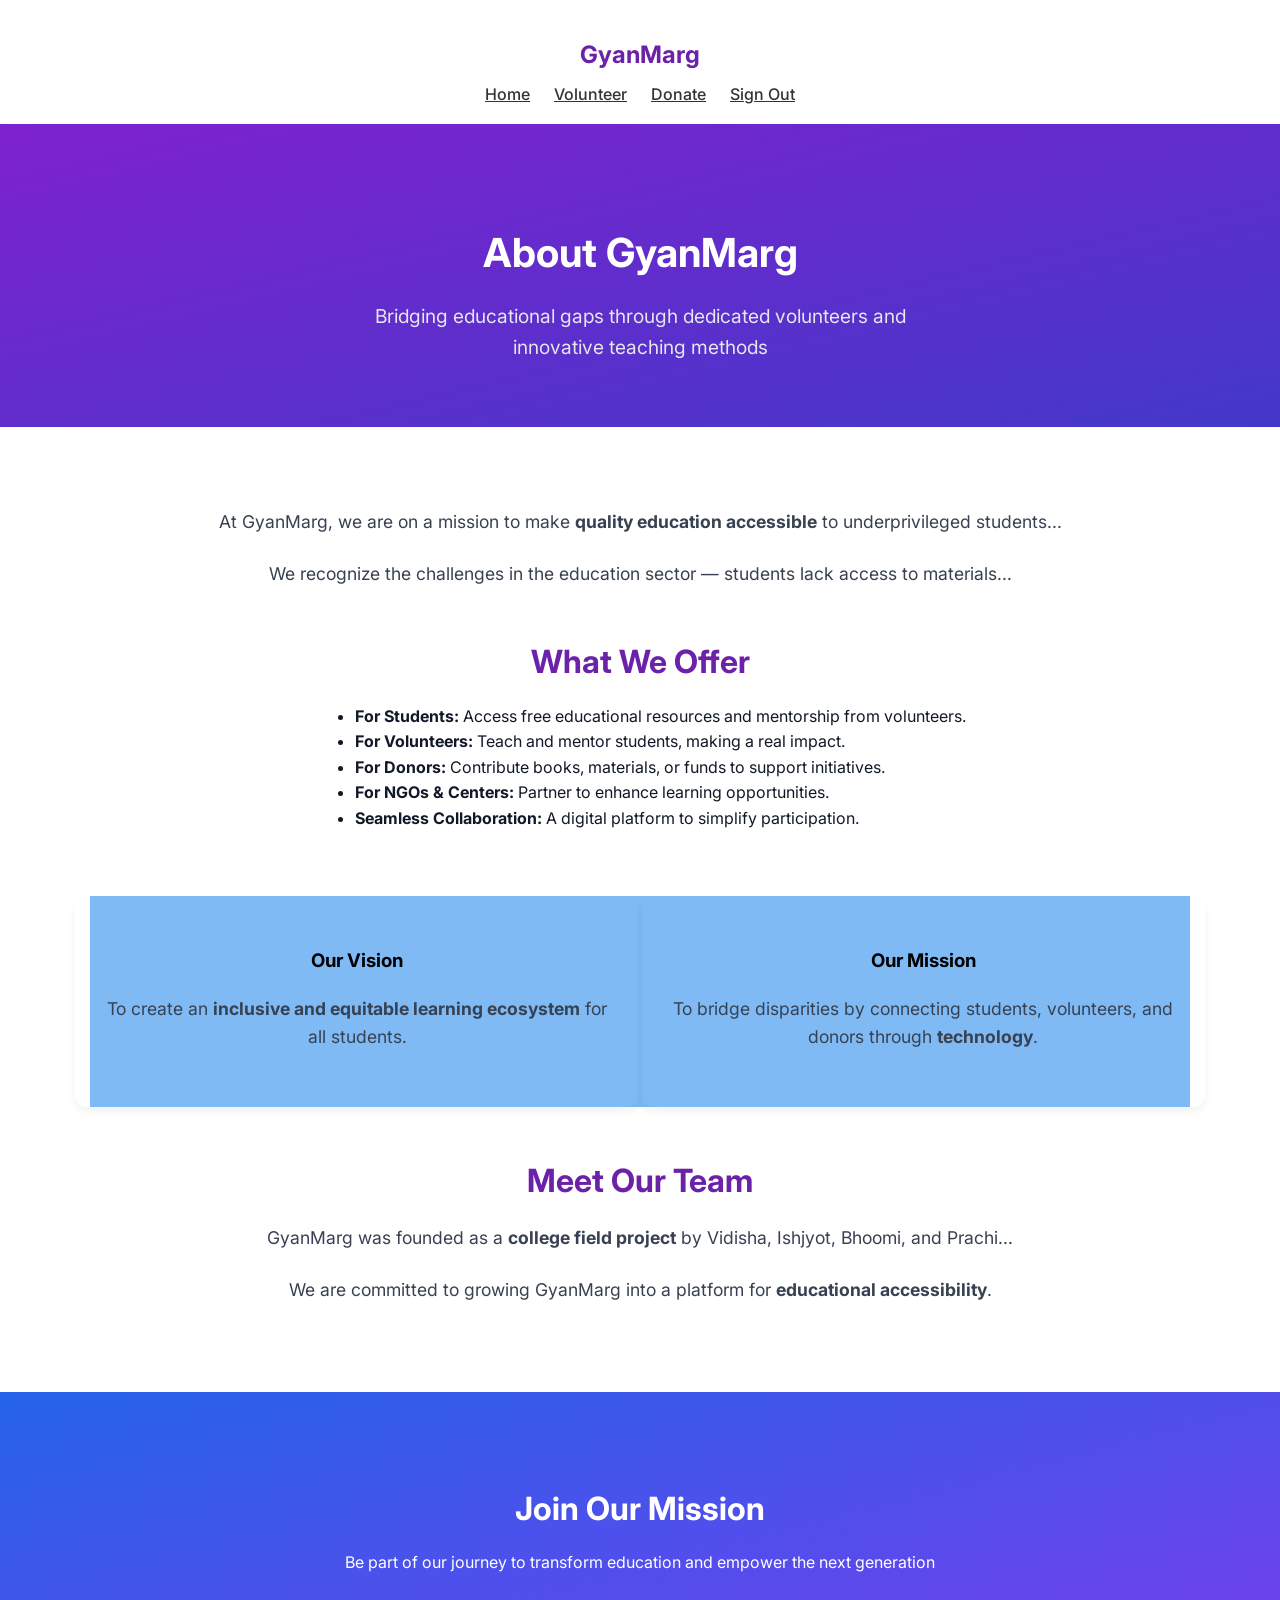
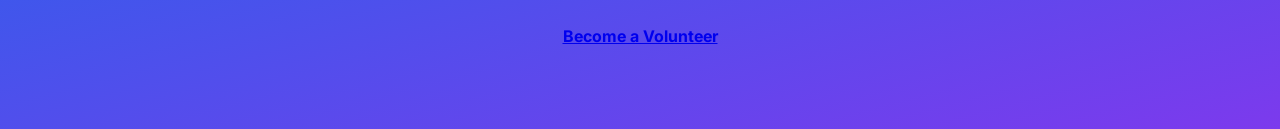
<file: aboutus.html>
<!DOCTYPE html>
<html lang="en">
<head>
  <meta charset="UTF-8" />
  <meta name="viewport" content="width=device-width, initial-scale=1.0" />
  <title>About GyanMarg</title>
  <link href="https://fonts.googleapis.com/css2?family=Inter:wght@400;600;700&display=swap" rel="stylesheet" />
  <link rel="stylesheet" href="aboutus.css" />
</head>
<body>

  <!-- Navbar -->
  <nav class="navbar">
    <div class="container">
      <h1 class="logo">GyanMarg</h1>
      <div class="nav-links">
        <a href="landing.html">Home</a>
        <a href="volunteer.html">Volunteer</a>
        <a href="donate.html">Donate</a>
        <a href="index.html">Sign Out</a>
      </div>
    </div>
  </nav>

  <!-- Hero Section -->
  <section class="hero">
    <div class="container">
      <h1>About GyanMarg</h1>
      <p>Bridging educational gaps through dedicated volunteers and innovative teaching methods</p>
    </div>
  </section>

  <!-- Content Section -->
  <section class="content">
    <div class="container">
      <p>
        At GyanMarg, we are on a mission to make <strong>quality education accessible</strong> to underprivileged students...
      </p>
      <p>
        We recognize the challenges in the education sector — students lack access to materials...
      </p>

      <h2>What We Offer</h2>
      <ul class="offers">
        <li><strong>For Students:</strong> Access free educational resources and mentorship from volunteers.</li>
        <li><strong>For Volunteers:</strong> Teach and mentor students, making a real impact.</li>
        <li><strong>For Donors:</strong> Contribute books, materials, or funds to support initiatives.</li>
        <li><strong>For NGOs & Centers:</strong> Partner to enhance learning opportunities.</li>
        <li><strong>Seamless Collaboration:</strong> A digital platform to simplify participation.</li>
      </ul>

      <div class="grid">
        <div class="box purple">
          <h3>Our Vision</h3>
          <p>To create an <strong>inclusive and equitable learning ecosystem</strong> for all students.</p>
        </div>
        <div class="box purple">
          <h3>Our Mission</h3>
          <p>To bridge disparities by connecting students, volunteers, and donors through <strong>technology</strong>.</p>
        </div>
      </div>

      <h2>Meet Our Team</h2>
      <p>GyanMarg was founded as a <strong>college field project</strong> by Vidisha, Ishjyot, Bhoomi, and Prachi...</p>
      <p>We are committed to growing GyanMarg into a platform for <strong>educational accessibility</strong>.</p>
    </div>
  </section>

  <!-- CTA Section -->
  <section class="cta">
    <div class="container">
      <h2>Join Our Mission</h2>
      <p>Be part of our journey to transform education and empower the next generation</p>
      <div class="btn-group">
        <a href="volunteer.html" class="btn orange">Become a Volunteer</a>
      </div>
    </div>
  </section>
</body>
</html>
</file>
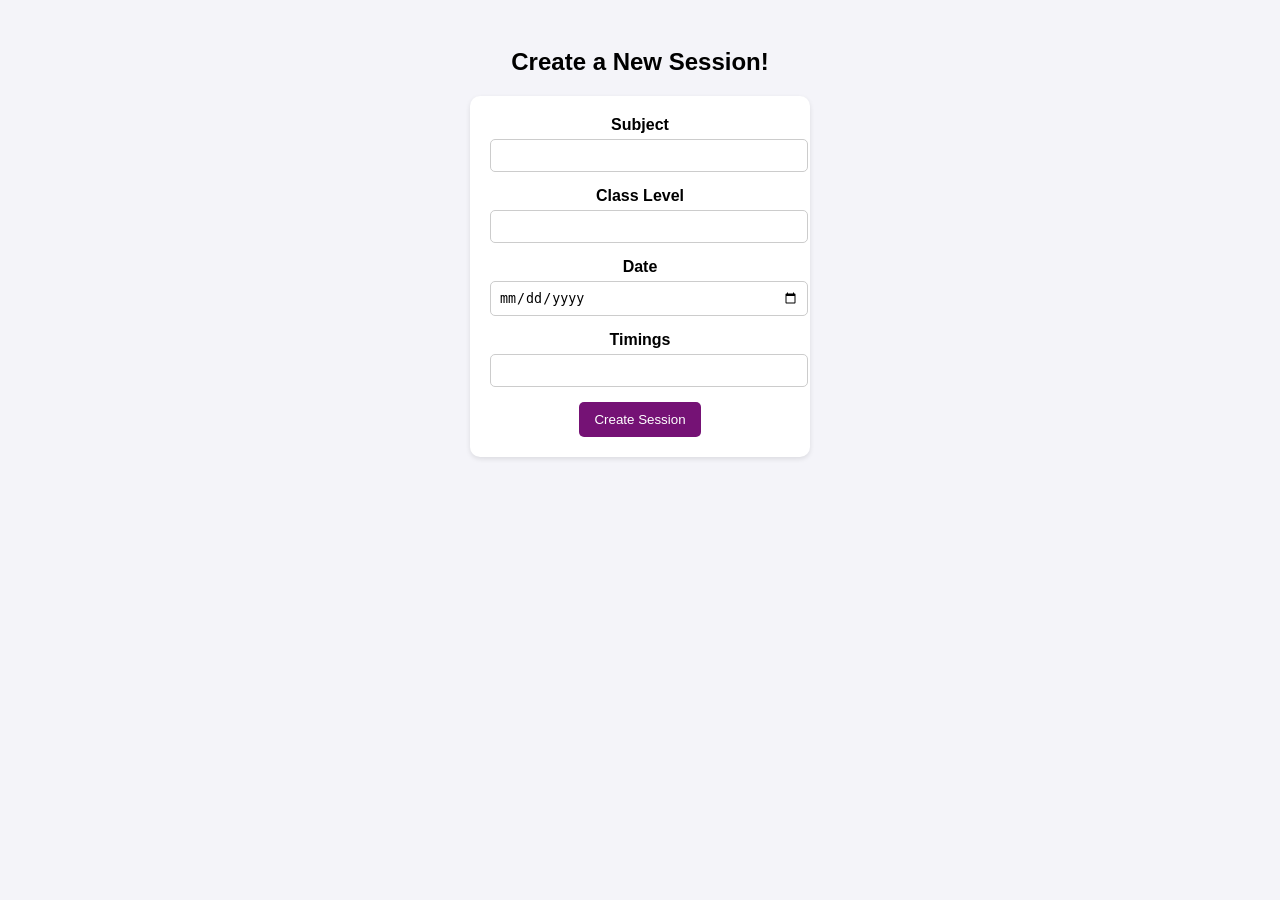
<file: createSession.html>
<!DOCTYPE html>
<html lang="en">
<head>
  <meta charset="UTF-8" />
  <meta name="viewport" content="width=device-width, initial-scale=1.0"/>
  <title>registerCenter</title>
  <style>
    body {
      font-family: Arial, sans-serif;
      background-color: #f4f4f9;
      padding: 20px;
      text-align: center;
    }
    .form-container {
      background: white;
      padding: 20px;
      border-radius: 10px;
      box-shadow: 0 2px 5px rgba(0,0,0,0.1);
      width: 300px;
      margin: auto;
    }
    .form-group {
      margin-bottom: 15px;
    }
    label {
      display: block;
      font-weight: bold;
      margin-bottom: 5px;
    }
    input {
      width: 100%;
      padding: 8px;
      border: 1px solid #ccc;
      border-radius: 5px;
    }
    button {
      background-color: #751275;
      color: white;
      border: none;
      padding: 10px 15px;
      border-radius: 5px;
      cursor: pointer;
    }
    button:hover {
      background-color: #e775f1;
    }
  </style>
</head>
<body>

  <h2>Create a New Session!</h2>
  <div class="form-container">
    <form id="create-form">
      <div class="form-group">
        <label for="subjects">Subject</label>
        <input type="text" id="subjects" required />
      </div>
      <div class="form-group">
        <label for="class_level">Class Level</label>
        <input type="text" id="class_level" required />
      </div>
      <div class="form-group">
        <label for="date_session">Date</label>
        <input type="date" id="date_session" required />
      </div>
      <div class="form-group">
        <label for="timings">Timings</label>
        <input type="text" id="timings" required />
      </div>
      <button type="submit">Create Session</button>
    </form>
  </div>

  <script>
    document.getElementById("create-form").addEventListener("submit", async function(event) {
      event.preventDefault(); // Prevent page reload

      const center_email = localStorage.getItem("useremail"); // Get email from localStorage

      if (!center_email) {
        alert("User email not found. Please sign in again.");
        return;
      }

      const subjects = document.getElementById("subjects").value;
      const class_level = document.getElementById("class_level").value;
      const date_session = document.getElementById("date_session").value;
      const timings = document.getElementById("timings").value;

      try {
        const response = await fetch("https://fpvis2.onrender.com/createSession", {
          method: "POST",
          headers: { "Content-Type": "application/json" },
          body: JSON.stringify({
            center_email,
            subjects,
            class_level,
            date_session,
            timings
          })
        });

        const data = await response.json();
        if (response.ok) {
          alert("Session created successfully!");
          window.location.href = "landing.html";
        } else {
          alert(data.error || "Failed to create session");
        }
      } catch (error) {
        console.error("Fetch error:", error);
        alert("Something went wrong. Please try again.");
      }
    });
  </script>
</body>
</html>
</file>
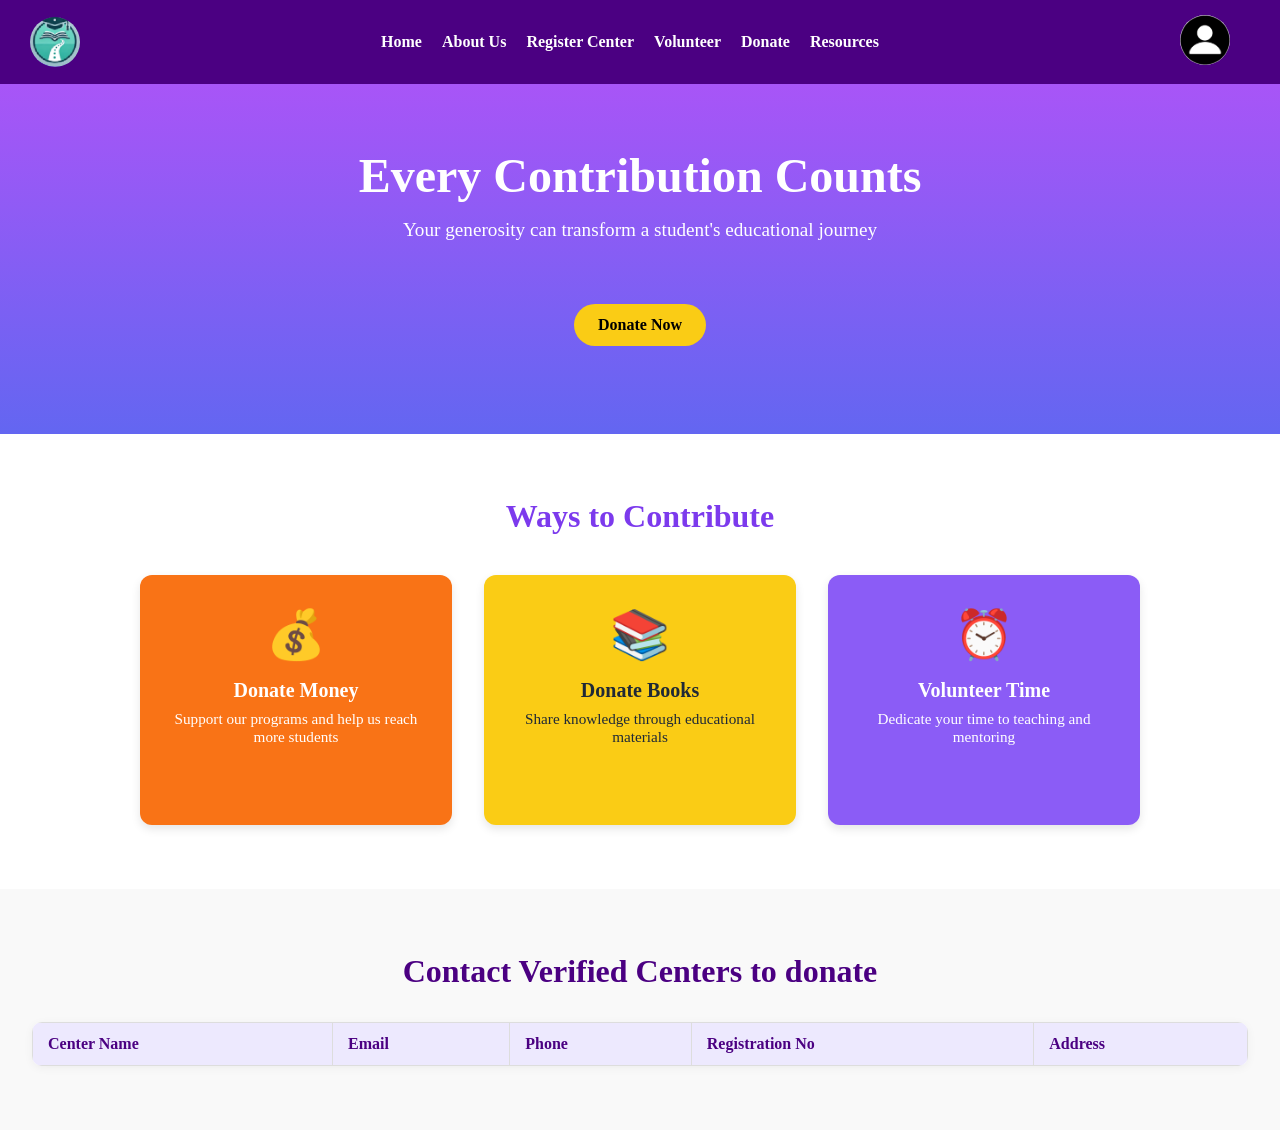
<file: donate.html>
<!DOCTYPE html>
<html lang="en">
<head>
  <meta charset="UTF-8" />
  <meta name="viewport" content="width=device-width, initial-scale=1.0"/>
  <title>Donate - Verified Centers</title>
  <style>
    * {
      box-sizing: border-box;
      margin: 0;
      padding: 0;
      scroll-behavior: smooth;
    }

    body {
      font-family: Georgia, serif;
      background-color: #ffffff;
      color: #333;
    }

    .navbar {
      display: flex;
      justify-content: space-between;
      align-items: center;
      width: 100%;
      background-color: #4b0082;
      color: white;
      padding: 15px 30px;
    }

    .navbar nav ul {
      list-style: none;
      display: flex;
      gap: 20px;
    }

    .navbar nav ul li a {
      color: white;
      text-decoration: none;
      font-weight: bold;
    }

    .logo, .user-avatar img {
      width: 50px;
      height: 50px;
      border-radius: 50%;
      object-fit: cover;
    }

    .user-avatar {
      margin-right: 20px;
    }

    /* Hero Section */
    .donate-hero {
      background: linear-gradient(to bottom, #a855f7, #6366f1);
      color: white;
      text-align: center;
      padding: 4rem 2rem;
      height: 350px;
      display: flex;
      flex-direction: column;
      justify-content: center;
      position: relative;
    }

    .donate-hero h1 {
      font-size: 3rem;
      margin-bottom: 1rem;
    }

    .donate-hero p {
      font-size: 1.2rem;
      margin-bottom: 1.5rem;
    }

    .donate-btn {
      background-color: #facc15;
      color: #000;
      padding: 0.75rem 1.5rem;
      border-radius: 9999px;
      font-weight: bold;
      font-size: 1rem;
      text-decoration: none;
      transition: background-color 0.3s ease;
      align-self: center;
      margin-top: auto;
      margin-bottom: 1.5rem;
    }

    .donate-btn:hover {
      background-color: #eab308;
    }

    /* Ways to Contribute Section */
    .contribute-section {
      padding: 4rem 2rem;
      text-align: center;
    }

    .contribute-section h2 {
      font-size: 2rem;
      color: #7c3aed;
      margin-bottom: 2.5rem;
    }

    .contribute-cards {
      display: flex;
      justify-content: center;
      flex-wrap: wrap;
      gap: 2rem;
      max-width: 1000px;
      margin: 0 auto;
    }

    .contribute-card {
      flex: 1;
      min-width: 260px;
      background-color: white;
      border-radius: 12px;
      padding: 2rem;
      text-align: center;
      color: white;
      box-shadow: 0 4px 10px rgba(0, 0, 0, 0.1);
      min-height: 250px;
      display: flex;
      flex-direction: column;
      align-items: center;
      justify-content: flex-start;
    }

    .contribute-card div:first-child {
      font-size: 3rem;
      margin-bottom: 1rem;
    }

    .contribute-card.orange {
      background-color: #f97316;
    }

    .contribute-card.yellow {
      background-color: #facc15;
      color: #1f2937;
    }

    .contribute-card.purple {
      background-color: #8b5cf6;
    }

    .contribute-card h3 {
      font-size: 1.25rem;
      font-weight: bold;
      margin-bottom: 0.5rem;
    }

    .contribute-card p {
      font-size: 0.95rem;
    }

    .donate-table-section {
      padding: 4rem 2rem;
      background-color: #f9f9f9;
    }

    .donate-table-section h2 {
      text-align: center;
      font-size: 2rem;
      color: #4b0082;
      margin-bottom: 2rem;
    }

    table {
      width: 100%;
      border-collapse: collapse;
      background-color: white;
      border-radius: 10px;
      overflow: hidden;
      box-shadow: 0 2px 10px rgba(0, 0, 0, 0.05);
    }

    th, td {
      padding: 12px 15px;
      border: 1px solid #ddd;
      text-align: left;
    }

    th {
      background-color: #ede9fe;
      color: #4b0082;
      font-weight: bold;
    }

    tr:nth-child(even) {
      background-color: #f3f4f6;
    }

    @media screen and (max-width: 768px) {
      .contribute-cards {
        flex-direction: column;
        align-items: center;
      }
    }
  </style>
</head>
<body>

  <!-- Navbar -->
  <header class="navbar">
    <img class="logo" src="logo.png" alt="Logo" />
    <nav>
      <ul>
        <li><a href="landing.html">Home</a></li>
        <li><a href="aboutus.html">About Us</a></li>
        <li><a href="registerCenter.html">Register Center</a></li>
        <li><a href="volunteer.html">Volunteer</a></li>
        <li><a href="donate.html">Donate</a></li>
        <li><a href="resources.html">Resources</a></li>
      </ul>
    </nav>
    <div class="user-avatar">
      <img src="user.png" alt="User Avatar" />
    </div>
  </header>

  <!-- Gradient Hero -->
  <section class="donate-hero">
    <h1>Every Contribution Counts</h1>
    <p>Your generosity can transform a student's educational journey</p>
    <a href="#verified-centers" class="donate-btn">Donate Now</a>
  </section>

  <!-- Ways to Contribute -->
  <section class="contribute-section">
    <h2>Ways to Contribute</h2>
    <div class="contribute-cards">
      <div class="contribute-card orange">
        <div>💰</div>
        <h3>Donate Money</h3>
        <p>Support our programs and help us reach more students</p>
      </div>
      <div class="contribute-card yellow">
        <div>📚</div>
        <h3>Donate Books</h3>
        <p>Share knowledge through educational materials</p>
      </div>
      <div class="contribute-card purple">
        <div>⏰</div>
        <h3>Volunteer Time</h3>
        <p>Dedicate your time to teaching and mentoring</p>
      </div>
    </div>
  </section>

  <!-- Table Section -->
  <section class="donate-table-section" id="verified-centers">
    <h2>Contact Verified Centers to donate</h2>
    <table id="centerTable">
      <thead>
        <tr>
          <th>Center Name</th>
          <th>Email</th>
          <th>Phone</th>
          <th>Registration No</th>
          <th>Address</th>
        </tr>
      </thead>
      <tbody id="centerTableBody">
        <!-- Populated by JS -->
      </tbody>
    </table>
  </section>

  <!-- JavaScript to Fetch Centers -->
  <script>
    async function loadCenters() {
      try {
        const res = await fetch("https://fpvis2.onrender.com/verified-centers");
        const centers = await res.json();

        const tableBody = document.getElementById("centerTableBody");
        tableBody.innerHTML = "";

        centers.forEach(center => {
          const row = document.createElement("tr");
          row.innerHTML = `
            <td>${center.center_name}</td>
            <td>${center.email}</td>
            <td>${center.phone}</td>
            <td>${center.regNo}</td>
            <td>${center.centerAdd}</td>
          `;
          tableBody.appendChild(row);
        });

      } catch (error) {
        console.error("Error loading centers:", error);
      }
    }

    window.onload = loadCenters;
  </script>
</body>
</html>
</file>
<file: aboutus.css>
body {
  font-family: 'Inter', sans-serif;
  margin: 0;
  padding: 0;
  line-height: 1.6;
  text-align: center; /* Center text in body by default */
}

/* Container */
.container {
  max-width: 1100px;
  margin: 0 auto;
  padding: 0 1rem;
  text-align: center; /* Center text inside containers */
}

/* Navbar */
.navbar {
  background-color: #fff;
  padding: 1rem 0;
  box-shadow: 0 2px 4px rgba(0,0,0,0.05);
  display: flex;
  justify-content: center; /* Center items horizontally */
  align-items: center;
  flex-direction: column; /* Stack logo and links vertically */
}

.navbar .logo {
  font-weight: bold;
  font-size: 1.5rem;
  color: #6b21a8;
  margin-bottom: 0.5rem;
}

.nav-links {
  display: flex;
  justify-content: center;
  flex-wrap: wrap;
}

.nav-links a {
  margin: 0 0.75rem;
  color: #333;
  font-weight: 500;
}

/* Hero */
.hero {
  background: linear-gradient(to bottom right, #7e22ce, #4338ca);
  color: white;
  padding: 4rem 1rem;
  text-align: center;
}

.hero h1 {
  font-size: 2.5rem;
  margin-bottom: 1rem;
  margin-left: 0; /* Remove left margin for centering */
}

.hero p {
  font-size: 1.2rem;
  max-width: 600px;
  margin: auto;
  color: #e5e7eb;
}

/* Content */
.content {
  background: #fff;
  padding: 4rem 1rem;
}

.content p {
  margin-bottom: 1.5rem;
  color: #374151;
  font-size: 1.1rem;
}

.content h2 {
  font-size: 2rem;
  color: #6b21a8;
  margin-top: 3rem;
  margin-bottom: 1rem;
}

/* Offers list alignment */
.offers {
  list-style-type: disc;
  margin: 0 auto 2rem auto;
  color: #111827;
  display: inline-block;
  text-align: left; /* Keeps bullets aligned */
}

/* Grid boxes */
.grid {
  display: grid;
  grid-template-columns: 1fr;
  gap: 2rem;
  margin-top: 2rem;
  justify-items: center;
  background-color: #7fbaf5;
}

@media(min-width: 768px) {
  .grid {
    grid-template-columns: repeat(2, 1fr);
    justify-items: center;
  }
}

.box {
  padding: 2rem;
  border-radius: 0.75rem;
  box-shadow: 0 5px 10px rgba(0,0,0,0.05);
  max-width: 500px;
  width: 100%;
  text-align: center;
}

/* CTA */
.cta {
  background: linear-gradient(to bottom right, #2563eb, #7c3aed);
  color: white;
  text-align: center;
  padding: 4rem 1rem;
}

.cta h2 {
  font-size: 2rem;
  margin-bottom: 1rem;
}

.btn-group {
  display: flex;
  flex-direction: column;
  gap: 1rem;
  margin-top: 2rem;
  align-items: center;
}

@media(min-width: 600px) {
  .btn-group {
    flex-direction: row;
    justify-content: center;
  }
}

.btn {
  padding: 1rem 2rem;
  border-radius: 0.5rem;
  font-weight: bold;
  text-align: center;
}

/* Footer */
.footer {
  background-color: #f3f4f6;
  text-align: center;
  padding: 1rem;
  font-size: 0.9rem;
  color: #6b7280;
}
</file>
